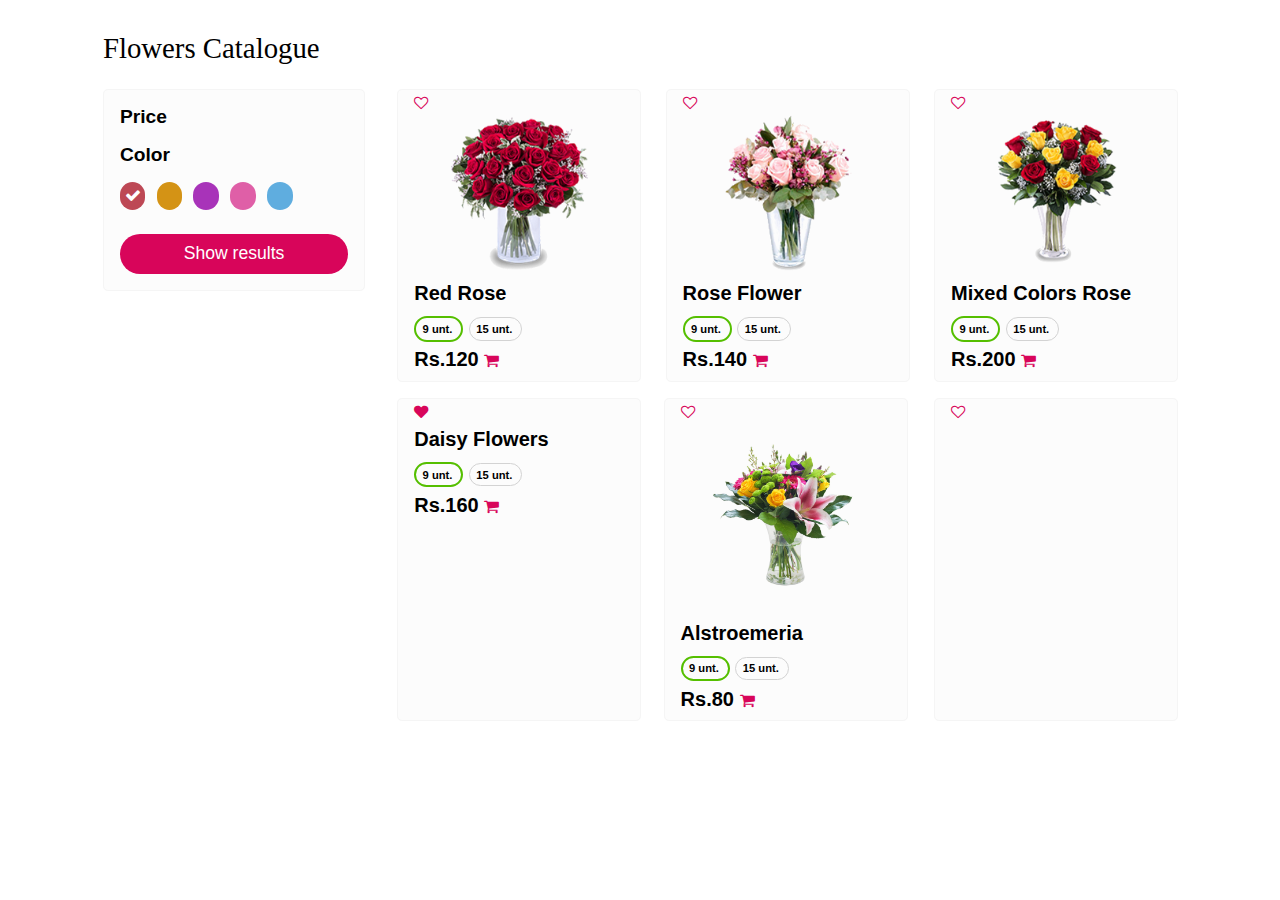
<file: catalogue.html>
<!DOCTYPE html>
<html lang="en">
<head>
  <meta charset="UTF-8">
  <meta name="viewport" content="width=device-width, initial-scale=1.0">
  <meta http-equiv="X-UA-Compatible" content="ie=edge">
  <title>Vidhi Flower Center - catalogue</title>
  <link rel="stylesheet" href="https://maxcdn.bootstrapcdn.com/font-awesome/4.3.0/css/font-awesome.min.css">
  <link rel="stylesheet" href="catalogue.css">
  <link rel="stylesheet" href="main.css">
</head>
<body>
<main class="main-container">
<header>
  <nav class="nav-bar">
    <img class="rose-logo" src="rose-logo.png" alt="logo">
    <h1 class="brand-header">
      <a class="title" href="index.html">Vidhi Flowers Center</a>
    </h1>
    <ul class="menu">
      <li><a href="index.html#crafts-gallery">Crafts Gallery</a></li>
      <li><a href="catalogue.html">Flowers Catalogue</a></li>
    </ul>
      </div>
    </div>
  </nav>
</header  >
<section class="flowers-catalogue">
  <h1 class="page-header title">Flowers Catalogue</h1>
  <div class="funnel">
    <span><i class="fa fa-filter" aria-hidden="true"></i> Filters</span>
  </div>
  <div class="main-box">
    <div class="filter-box">
      <span>Price</span>
      
      <span>Color</span>  
      <div class="color-picker">  
        <div class="color-container"> 
          <div class="color1 color"><i class="fa fa-check" aria-hidden="true"></i></div>
        </div>
        <div class="color-container">
          <div class="color2 color">&nbsp;</div>
        </div>
        <div class="color-container">
          <div class="color3 color">&nbsp;</div>
        </div>
        <div class="color-container">
          <div class="color4 color">&nbsp;</div>
        </div>
        <div class="color-container">
          <div class="color5 color">&nbsp;</div>
        </div>
      </div>
      <div class="show-btn">Show results</div>
    </div>
    <div class="results-box">
      <div class="result1 result">
        <a href=""><i class="fa fa-heart-o" aria-hidden="true"></i></a>
        <div class="img-frame">
          <a href="product.html">
            <img src="trjar.png" alt="Turkish Rose">
          </a>
        </div>
        <span>Red Rose</span>
        <form class="quantity">
          <input type="radio" id="q1" name="quantity1" checked><label for="q1">9 unt.</label>
          <input type="radio" id="q2" name="quantity1"><label for="q2">15 unt.</label>
        </form>
        <span class="price-span">Rs.120 <a href=""><i class="fa fa-shopping-cart" aria-hidden="true"></i></a></span>
      </div>
      <div class="result2 result">
        <a href=""><i class="fa fa-heart-o" aria-hidden="true"></i></a>
        <div class="img-frame">
          <a href="product.html">
            <img src="rfjar.png" alt="Rose Flower">
          </a>
        </div>
        <span>Rose Flower</span>
        <form class="quantity">
          <input type="radio" id="q4" name="quantity2" checked><label for="q4">9 unt.</label>
          <input type="radio" id="q5" name="quantity2"><label for="q5">15 unt.</label>
          
        </form>     
        <span class="price-span">Rs.140 <a href=""><i class="fa fa-shopping-cart" aria-hidden="true"></i></a></span>
      </div>
      <div class="result3 result">
        <a href=""><i class="fa fa-heart-o" aria-hidden="true"></i></a>
        <div class="img-frame">
          <a href="product.html">
            <img src="acjar.png" alt="Assorted Colors">
          </a>
        </div>
        <span>Mixed Colors Rose</span>
        <form class="quantity">
          <input type="radio" id="q7" name="quantity" checked><label for="q7">9 unt.</label>
          <input type="radio" id="q8" name="quantity"><label for="q8">15 unt.</label>
       
        </form>
        <span class="price-span">Rs.200 <a href=""><i class="fa fa-shopping-cart" aria-hidden="true"></i></a></span>
      </div>
      <div class="result4 result">
        <a href=""><i class="fa fa-heart" aria-hidden="true"></i></a>
        <div class="img-frame">
        </div>
        <span>Daisy Flowers</span>
        <form class="quantity">
          <input type="radio" id="q10" name="quantity" checked><label for="q10">9 unt.</label>
          <input type="radio" id="q11" name="quantity"><label for="q11">15 unt.</label>
         
        </form>
        <span class="price-span">Rs.160 <a href=""><i class="fa fa-shopping-cart" aria-hidden="true"></i></a></span>
      </div>
      <div class="result5 result">
        <a href=""><i class="fa fa-heart-o" aria-hidden="true"></i></a>
        <div class="img-frame">
          <a href="product.html">
            <img src="05jar.png" alt="Alstroemeria">
          </a>
        </div>
        <span>Alstroemeria</span>
        <form class="quantity">
          <input type="radio" id="q13" name="quantity" checked><label for="q13">9 unt.</label>
          <input type="radio" id="q14" name="quantity"><label for="q14">15 unt.</label>
        
        </form>
        <span class="price-span">Rs.80 <a href=""><i class="fa fa-shopping-cart" aria-hidden="true"></i></a></span>
      </div>
      <div class="result6 result">
        <a href=""><i class="fa fa-heart-o" aria-hidden="true"></i></a>
        <div class="img-frame">
        </div>
    </div>
  </div>
</section>
</main> 
</body>
</html>
</file>
<file: catalogue.css>
/* rules for the body */

body {
  color: white;
  font-family: Arial, Helvetica, sans-serif;
  font-size: 20px;
}

.title {
  font-family: 'Times New Roman', Times, serif;
}

a {
  color: white;
  text-decoration: none;
  transition: 0.3s;
}

a:hover {
  color: mistyrose;
  text-shadow: 1px 1px magenta;
}

h1,
h2,
h3 {
  font-weight: 100;
}

/* rules for the main container */

.main-container {
  position: relative;
}

/* rules for the catalogue page header */

header {
  height: 3rem;
  width: 100%;
  background-image: url("greenbg.png");
  background-size: auto;
  background-position: -20rem -20rem;
  padding-top: 0.5rem;
}

.nav-bar {
  display: flex;
  width: 85%;
  align-items: center;
  margin: 0 auto;
}

.brand-header {
  margin-right: auto;
}

.menu {
  display: block;
}

.menu li {
  display: inline-block;
  margin: 0 10px;
}

.icon-btn {
  display: inline-block;
  font-size: 12px;
  padding: 0.7rem;
  border-radius: 50%;
  margin: 0 10px;
}

.menu-btn {
  display: none;
  padding: 0.65rem 0.7rem 0.65rem 0.7rem;
}

.like-btn,
.menu-btn {
  background-color: #8ed456;
}

.cart-btn {
  background-color: #d8055a;
}

.flowers-catalogue {
  position: relative;
  color: black;
  background-color: white;
  width: 100%;
}

.page-header {
  display: block;
  position: relative;
  top: 1.5rem;
  width: 85%;
  font-size: 1.8rem;
  margin: 0 auto;
}

.funnel {
  display: none;
  position: relative;
  text-align: center;
  top: 2rem;
  width: 85%;
  font-size: 1.2rem;
  padding: 0.7rem 0;
  margin: 0 auto;
  color: #55bf00;
  border: 1px solid #55bf00;
  border-radius: 0.3rem;
}

.main-box {
  display: flex;
  align-items: start;
  position: relative;
  top: 3rem;
  width: 85%;
  margin: 0 auto;
}

/* rules for the filter box */

.filter-box {
  flex: 1;
  background-color: #fcfcfc;
  border: 1px solid whitesmoke;
  margin-right: 2rem;
  border-radius: 0.3rem;
}

.filter-box span {
  display: block;
  font-size: 1.2rem;
  font-weight: 600;
  margin: 1rem;
}

.spacer {
  visibility: hidden;
  height: 0;
}

.price-slider-frame {
  margin: 0 1rem;
  cursor: pointer;
}

.price-slider-frame img {
  width: 100%;
  height: auto;
}

.price-limits {
  display: flex;
  justify-content: space-between;
  margin: 0.3rem 1rem;
}

.limit {
  width: 5rem;
  font-size: 1rem;
  padding: 0.3rem;
  margin: 0;
  border: 2px solid #55bf00;
  border-radius: 0.4rem;
}

.color-picker {
  display: flex;
  justify-content: start;
  margin: 0.3rem 1rem;
}

.color-container {
  color: white;
  width: 2.3rem;
}

.color {
  display: inline-block;
  width: 1rem;
  font-size: 1rem;
  padding: 0.3rem;
  border-radius: 1rem;
  cursor: pointer;
}

.color1 { background: #bd4855; }
.color2 { background: #d49315; }
.color3 { background: #a833b9; }
.color4 { background: #df5fa7; }
.color5 { background: #5faddf; }

.event,
.for-whom {
  display: inline-block;
  width: 80%;
  margin: 0.2rem 1rem;
}

.event span,
.for-whom span {
  display: inline-block;
  font-size: 1rem;
  font-weight: 100;
  margin: 0 0 0 0.8rem;
}

.checkmark {
  display: inline-block;
  font-size: 0.7rem;
  padding: 0.1rem;
  color: white;
  border: 1px solid #55bf00;
  border-radius: 0.1rem;
  cursor: pointer;
}

.event1 .checkmark,
.for-whom1 .checkmark {
  color: black;
}

.show-btn {
  text-align: center;
  color: white;
  font-size: 1.1rem;
  background-color: #d8055a;
  padding: 0.6rem;
  border: none;
  border-radius: 2rem;
  margin: 1.5rem 1rem 1rem 1rem;
  cursor: pointer;
}

/* rules for the results box */

.results-box {
  display: flex;
  flex-wrap: wrap;
  justify-content: space-between;
  flex: 3;
}

.result {
  background-color: #fcfcfc;
  border: 1px solid whitesmoke;
  width: 31%;
  border-radius: 0.3rem;
}

.result1 { margin: 0 0.25rem 0.5rem 0; }
.result2 { margin: 0 0.25rem 0.5rem 0.25rem; }
.result3 { margin: 0 0 0.5rem 0.25rem; }
.result4 { margin: 0.5rem 0.5rem 0 0; }
.result5 { margin: 0.5rem 0.5rem 0 0.25rem; }
.result6 { margin: 0.5rem 0 0 0.5rem; }

.result i {
  display: inline-block;
  margin: 0 1rem;
  font-size: 0.9rem;
  color: #d8055a;
}

.img-frame {
  position: relative;
  width: 55%;
  margin: 0 auto;
}

.result img {
  position: relative;
  bottom: 0;
  width: 100%;
  height: auto;
}

.quantity {
  margin: 0.3rem 1rem 0.3rem 1rem;
}

.result label {
  display: inline-block;
  font-size: 0.7rem;
  font-weight: 600;
  padding: 0.3rem 0.7vw 0.3rem 0.5vw;
  border: 1px solid lightgray;
  border-radius: 1rem;
  transition: all 0.3s;
}

.result input[type="radio"] {
  display: none;
}

.result input[type="radio"]:checked + label {
  border: 2px solid #55bf00;
}

.result span {
  display: block;
  font-weight: 600;
  margin: 0.4rem 1rem 0.6rem 1rem;
}

.price-span {
  margin: 0 1rem 0.5rem 1rem;
}

.price-span i {
  font-size: 1rem;
  margin: 0;
}

.pagination {
  display: none;
  position: relative;
  top: 6rem;
  width: 85%;
  margin: auto;
}

.ball {
  display: inline-block;
  width: 15px;
  height: 15px;
  background: #dbf2bf;
  margin: 0 0.5rem;
  border-radius: 50%;
}

.ball1 {
  background: #55bf00;
}

/* media query for mobile devices screen */

@media all and (max-width: 1024px) {
  /* rules for the navigation bar */

  .nav-bar {
    width: 95%;
    margin: 0 auto;
  }

  .menu {
    display: none;
  }

  .menu-btn {
    display: inline;
  }

  .icon-btn {
    margin: 0 1vw;
  }

  /* rules for the header  */

  .page-header {
    top: 1.2rem;
  }

  .pagination {
    display: block;
  }

  .flowers-catalogue {
    top: 2.3;
    height: 50rem;
  }

  .funnel {
    display: block;
  }

  /* rules for filter box */

  .filter-box {
    display: none;
  }

  /* rules for results box */

  .result {
    display: block;
    width: 100%;
    margin-bottom: 2rem;
  }

  .img-frame {
    position: relative;
    width: 50%;
    height: 45vw;
    margin: 0 auto;
  }
}

/* media query for small screen devices    */

@media all and (max-width: 450px) {
  .brand-header {
    font-size: 15px;
  }

  .icon-btn {
    font-size: 10px;
    padding: 8px;
  }

  .header {
    top: 1vh;
  }

  .flowers-catalogue {
    top: 2.5;
  }

  .page-header {
    top: 1.5rem;
    font-size: 1.4rem;
  }

  .main-box {
    top: 2.5rem;
  }
}
</file>
<file: main.css>
/* rules for the main page body */

body {
  color: white;
  font-family: Arial, Helvetica, sans-serif;
  font-size: 20px;
}

.title {
  font-family: 'Times New Roman', Times, serif;
}

a {
  color: white;
  text-decoration: none;
  transition: 0.3s;
}

a:hover {
  color: mistyrose;
  text-shadow: 1px 1px magenta;
}

h1,
h2,
h3 {
  font-weight: 100;
}

/* rules for the main container */

.main-container {
  position: relative;
  width: calc(100vw - 15px);
  margin: 0 auto;
}

.page1 {
  position: relative;
  width: 100%;
  height: 100vh;
  background: url("greenbg.png") center center/100% 100% no-repeat;
}

.frame {
  position: relative;
  width: 85%;
  height: 100%;
  margin: 0 auto;
}

/* rules for the main page header */

header {
  position: absolute;
  top: 2vh;
  width: 100%;
}

.nav-bar {
  display: flex;
  width: 100%;
  align-items: center;
}

.brand-header {
  font-family: 'Times New Roman', Times, serif;
  margin-right: auto;
}

.menu {
  display: block;
}

.menu li {
  display: inline-block;
  margin: 0 10px;
}

.icon-btn {
  display: inline-block;
  font-size: 12px;
  padding: 0.7rem;
  border-radius: 50%;
  margin: 0 10px;
}

.menu-btn {
  display: none;
  padding: 0.65rem 0.7rem 0.65rem 0.7rem;
}

.like-btn,
.menu-btn {
  background-color: #8ed456;
}

.cart-btn {
  background-color: #d8055a;
}

/* rules for the main text */

.main-text {
  display: flex;
  flex-direction: column;
  position: absolute;
  top: 40vh;
  bottom: 5vh;
}

.caption {
  font-family: 'Times New Roman', Times, serif;
  text-align: center;
  font-size: 60px;
}

.sub-caption {
  font-size: 25px;
}

.order-btn {
  width: 60%;
  text-align: center;
  padding: 10px;
  background-color: #d8055a;
  margin-top: 25px;
  border-radius: 20px;
  margin-bottom: auto;
}

/* rules for the main-img */

.main-img-container {
  position: absolute;
  right: 0;
  bottom: 0;
  width: 60vw;
  height: 80vh;
  overflow: hidden;
}

.main-img {
  position: absolute;
  bottom: 0;
  right: 0;
  max-width: 100%;
  height: 100%;
}

/* rules for the Best Offers section */

.page2 {
  position: relative;
  width: 100%;
}

.best-offers {
  width: 100%;
  color: black;
}

.best-offers-bar {
  display: flex;
  justify-content: space-between;
  align-items: center;
  position: relative;
  width: 100%;
  height: 6rem;
  font-size: 1.8rem;
}

.arrows i {
  color: lightgray;
}

.offers {
  display: flex;
  top: 10vh;
  width: 100%;
  overflow: hidden;
  margin-bottom: 2rem;
}

.offer {
  border: 1px solid whitesmoke;
  background-color: #fcfcfc;
}

.left-offer {
  display: flex;
  flex-direction: column;
  justify-content: space-between;
  flex: 1;
  margin-right: 1vw;
  padding: 1rem 1rem 0 1rem;
}

.left-offer-info {
  position: relative;
}

.name-price {
  display: block;
  font-weight: 600;
  line-height: 1.5rem;
}

.purple-cart {
  color: #d8055a;
}

.discount {
  position: absolute;
  top: 0;
  right: 0;
  padding: 1rem 0.5rem 1rem 0.5rem;
  color: white;
  font-size: 16px;
  font-weight: 600;
  background-color: #55bf00;
  border-radius: 50%;
}

.left-offer-img-frame {
  width: 90%;
  margin: 0 auto;
}

.left-offer img {
  align-self: center;
  width: 100%;
  height: auto;
  overflow: hidden;
  margin: 0 auto;
}

.offers-right {
  display: flex;
  flex-direction: column;
  flex: 1;
  width: 100%;
  margin-left: 1rem;
}

.right-offer {
  display: flex;
  flex-direction: row;
  justify-content: start;
  flex: 1;
  padding: 1rem 1rem 0 1rem;
}

.right-offer-img-frame {
  width: 60%;
}

.right-offer img {
  width: 100%;
  height: auto;
  overflow: hidden;
}

.upper-right-offer {
  margin-bottom: 1rem;
}

.lower-right-offer {
  margin-top: 1rem;
}

/* rules for the crafts section */

.crafts-section,
.testimonials {
  font-size: 1.8rem;
  background-image: url("../images/greenbg.png");
}

.gallery-nav-bar,
.testimonials-bar {
  display: flex;
  justify-content: space-between;
  align-items: center;
  width: 85%;
  height: 6rem;
  margin: 0 auto;
}

.slideshow,
.testimonials-box {
  display: flex;
  justify-content: space-between;
  width: 85%;
  margin: 0 auto;
}

.slideshow img {
  width: 100%;
  height: auto;
}

.slide2 {
  margin: 0 3px;
}

.pagination {
  width: 85%;
  height: 5rem;
  margin: 0 auto;
}

.ball {
  display: inline-block;
  width: 1rem;
  height: 1rem;
  background: #92e44f;
  border-radius: 1rem;
  margin: 2rem 0.5rem 4rem 0.5rem;
  cursor: pointer;
}

.ball1 {
  background-color: white;
}

/* rules for the product samples section */

.product-samples-section {
  color: black;
}

.product-samples-header {
  width: 85%;
  font-size: 1.8rem;
  margin: 3rem auto;
}

.samples-box {
  display: flex;
  flex-wrap: wrap;
  width: 85%;
  margin: 0 auto;
}

.product {
  background-color: #fcfcfc;
  border: 1px solid whitesmoke;
  width: 30%;
  border-radius: 0.3rem;
}

.product1 { margin: 0 1rem 1rem 0; }
.product2 { margin: 0 1rem 1rem 1rem; }
.product3 { margin: 0 0 1rem 1rem; }
.product4 { margin: 1rem 1rem 0 0; }
.product5 { margin: 1rem 1rem 0 1rem; }
.product6 { margin: 1rem 0 0 1rem; }

.product i {
  display: inline-block;
  margin: 1rem;
  font-size: 0.9rem;
  color: #d8055a;
}

.img-frame {
  position: relative;
  width: 60%;
  margin: 0 auto;
}

.product img {
  position: relative;
  bottom: 0;
  width: 100%;
  height: auto;
}

.quantity {
  margin: 0.3rem 1rem 0.3rem 1rem;
}

.product label {
  display: inline-block;
  font-size: 0.7rem;
  font-weight: 600;
  padding: 0.3rem 0.7vw 0.3rem 0.5vw;
  border: 1px solid lightgray;
  border-radius: 1rem;
  transition: all 0.3s;
}

.product input[type="radio"] {
  display: none;
}

.product input[type="radio"]:checked + label {
  border: 2px solid #55bf00;
}

.product span {
  display: block;
  font-weight: 600;
  margin: 0.7rem 1rem 0.7rem 1rem;
}

.price-span {
  margin: 0 1rem 0.5rem 1rem;
}

.price-span i {
  font-size: 1rem;
  margin: 0;
}

.show-more-btn {
  width: 15rem;
  text-align: center;
  color: white;
  background-color: #d8055a;
  border-radius: 2rem;
  padding: 0.7rem 0;
  margin: 2rem auto;
  cursor: pointer;
}

/* rules for the testimonials section */

.customer {
  width: 48%;
  background-color: #fff;
  color: black;
  border-radius: 0.3rem;
}

.inner-box {
  width: 80%;
  font-size: 1.4rem;
  margin: 2rem auto 2rem auto;
}

.customer-info {
  font-weight: 600;
}

.testimonial-text {
  padding-top: 1.5rem;
}

.customer-info i {
  color: #55bf00;
  margin-top: 1rem;
  cursor: pointer;
}

.photo-container {
  width: 25%;
  float: left;
  margin-right: 1rem;
}

.photo-container img {
  width: 100%;
  height: auto;
}

.customer-description {
  display: block;
  line-height: 2rem;
  font-style: italic;
  color: gray;
}

/* rules for the footer */

.map {
  width: 100%;
  height: auto;
}

.footer-bar {
  display: flex;
  justify-content: space-between;
  align-items: start;
  width: 85%;
  color: black;
  margin: 2rem auto;
}

.subscribe-btn {
  display: flex;
  justify-content: space-between;
  align-items: center;
  width: 28%;
  color: white;
  background-color: #55bf00;
  font-size: 1.2rem;
  padding: 0.6rem 1.5rem;
  text-align: center;
  border-radius: 2rem;
  cursor: pointer;
}

.footer-block span {
  display: block;
  font-size: 0.9rem;
  font-weight: 600;
  line-height: 2rem;
  margin: 0 1rem;
}

.other-links {
  margin: 0 1rem;
}

.other-links a {
  display: block;
  line-height: 2rem;
  font-size: 0.9rem;
  font-weight: 600;
  text-decoration-line: underline;
  color: black;
}

.other-links a:hover {
  text-decoration-line: none;
  text-shadow: none;
}

.divider {
  display: none !important;
  margin: 0 2vw;
}

.card-logo {
  display: inline-block;
  width: 3rem;
  margin: 1rem 2rem 0 0;
}

.card-logo img {
  width: 100%;
  height: auto;
}

.card-logo2 img {
  height: 1.5rem;
}

.card-logo3 img {
  width: 180%;
}

/* media query for mobile devices screen   */

@media all and (max-width: 1024px) {
  /* rules for the main container */

  .main-container {
    width: calc(100vw - 15px);
    margin: 0;
  }

  .frame {
    width: 100%;
  }

  /* rules for the navigation bar */

  .nav-bar {
    width: 95%;
    margin: 0 auto;
  }

  .menu {
    display: none;
  }

  .menu-btn {
    display: inline;
  }

  .icon-btn {
    margin: 0 1vw;
  }

  /* rules for the main text */

  .main-text {
    display: flex;
    align-items: center;
    width: 100%;
    top: 15vh;
  }

  .sub-caption {
    text-align: center;
  }

  .order-btn {
    width: 40%;
  }

  .phone {
    display: none;
  }

  /* rules for the main image */

  .main-img-container {
    display: flex;
    flex-direction: row;
    justify-content: center;
    position: absolute;
    width: 100vw;
    height: 55vh;
    overflow: hidden;
  }

  .main-img {
    top: 0;
    right: auto;
    width: 150%;
    height: auto;
  }

  /* rules for the Best Offers section */

  .best-offers {
    width: 100%;
  }

  .best-offers-bar {
    width: 90%;
    margin: 0 auto;
  }

  .offers {
    width: 90%;
    margin: 0 auto;
  }

  .offer-left {
    margin: 0;
  }

  .left-offer-img-frame {
    width: 70%;
  }

  .offers-right {
    display: none;
  }

  /* rules for the crafts section */

  .slide1 {
    width: 100%;
  }

  .slide2,
  .slide3 {
    display: none;
  }

  /* rules for the product samples section */

  .samples-box {
    display: flex;
    flex-wrap: wrap;
    width: 85%;
    margin: 0 auto;
  }

  .product2 {
    width: 100%;
  }

  .product1,
  .product3,
  .product4,
  .product5,
  .product6 {
    display: none;
  }

  .img-frame {
    width: 40%;
  }

  .show-more-btn {
    width: 20%;
    min-width: 150px;
  }

  /* rules for the testimonials section */

  .customer1 {
    width: 100%;
  }

  .customer2 {
    display: none;
  }

  .inner-box {
    font-size: 1.2rem;
  }

  /* rules for the footer */
  .footer-bar {
    flex-direction: column;
    align-items: center;
  }

  .subscribe-btn {
    width: 50%;
    font-size: 1rem;
    margin-bottom: 2rem;
  }

  .other-links {
    font-size: 0.8rem;
  }

  .footer-block span,
  .other-links a {
    display: inline-block;
    font-size: 0.8rem;
    margin: 0 0.3rem;
  }

  .divider {
    display: inline-block !important;
  }
}

/* media query for small screen devices  */

@media all and (max-width: 450px) {
  .brand-header {
    font-size: 15px;
  }

  .icon-btn {
    font-size: 10px;
    padding: 8px;
  }

  .caption {
    font-size: 35px;
  }

  .sub-caption {
    font-size: 18px;
  }

  .order-btn {
    width: 50%;
    font-size: 15px;
    padding: 6px;
    margin-top: 15px;
  }

  .main-img {
    top: 10vh;
  }

  .footer-block {
    text-align: center;
  }

  .footer-block span {
    font-size: 0.7rem;
    margin: 0 0.2rem;
  }

  .subscribe-btn {
    width: 50%;
    font-size: 0.8rem;
    margin-bottom: 1.5rem;
  }
}
</file>
